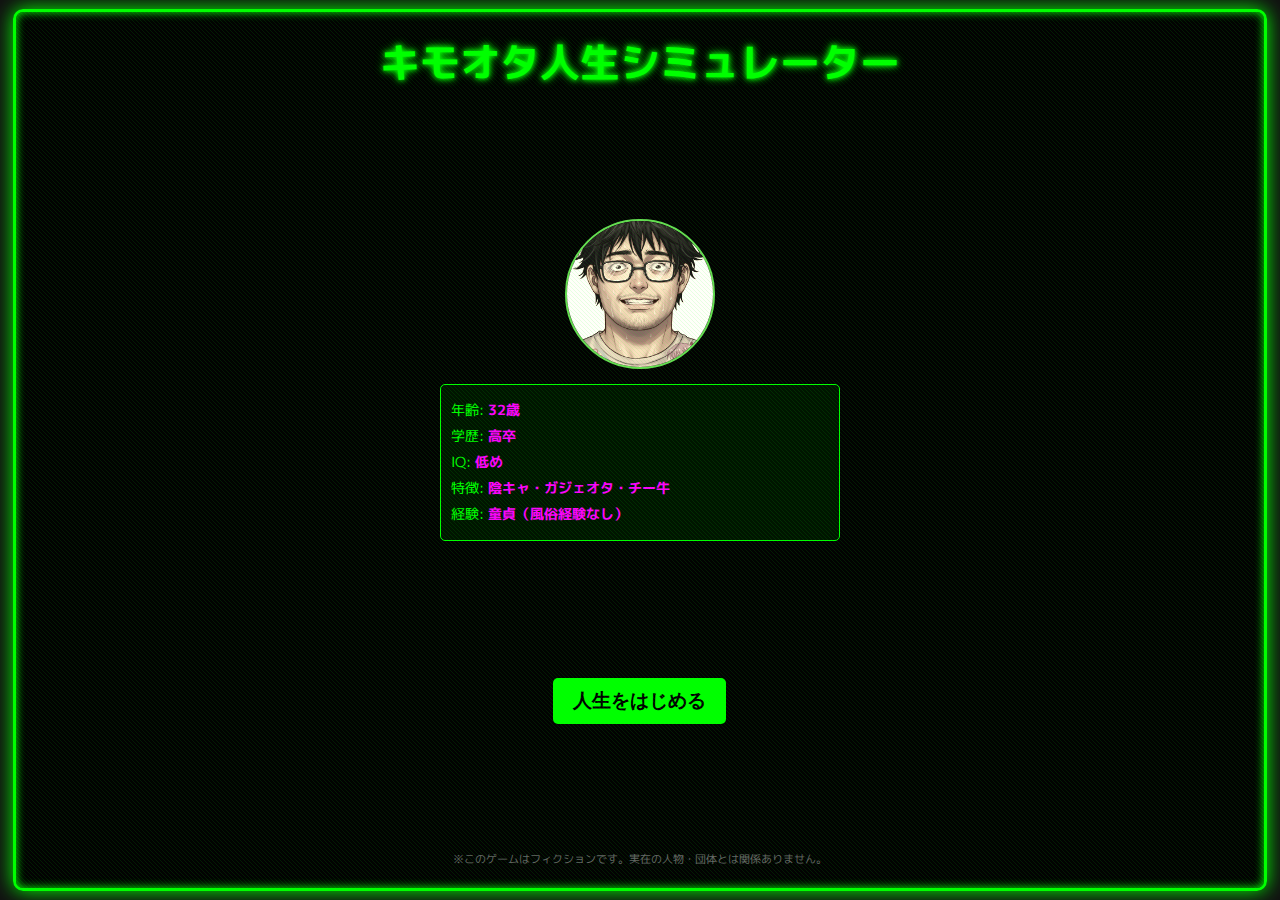
<file: index.html>
<!DOCTYPE html>
<html lang="ja">
<head>
    <meta charset="UTF-8">
    <meta name="viewport" content="width=device-width, initial-scale=1.0, maximum-scale=1.0, user-scalable=no">
    <title>キモオタ人生シミュレーター</title>
    <link rel="stylesheet" href="style.css">
    <link rel="preconnect" href="https://fonts.googleapis.com">
    <link rel="preconnect" href="https://fonts.gstatic.com" crossorigin>
    <link href="https://fonts.googleapis.com/css2?family=M+PLUS+1p:wght@400;700&display=swap" rel="stylesheet">
</head>
<body>
    <div id="game-container">
        <div id="title-screen" class="screen active">
            <h1 class="glitch-text">キモオタ人生シミュレーター</h1>
            <div class="character-intro">
                <img id="main-character" src="images/character.png" alt="キモオタ">
                <div class="character-stats">
                    <p>年齢: <span class="highlight">32歳</span></p>
                    <p>学歴: <span class="highlight">高卒</span></p>
                    <p>IQ: <span class="highlight">低め</span></p>
                    <p>特徴: <span class="highlight">陰キャ・ガジェオタ・チー牛</span></p>
                    <p>経験: <span class="highlight">童貞（風俗経験なし）</span></p>
                </div>
            </div>
            <button id="start-button" class="glitch-button">人生をはじめる</button>
            <div class="disclaimer">※このゲームはフィクションです。実在の人物・団体とは関係ありません。</div>
        </div>

        <div id="game-screen" class="screen">
            <div id="stats-bar">
                <div class="stat">
                    <span class="stat-label">精神力</span>
                    <div class="stat-bar">
                        <div id="mental-bar" class="stat-fill"></div>
                    </div>
                </div>
                <div class="stat">
                    <span class="stat-label">社会性</span>
                    <div class="stat-bar">
                        <div id="social-bar" class="stat-fill"></div>
                    </div>
                </div>
                <div class="stat">
                    <span class="stat-label">オタク度</span>
                    <div class="stat-bar">
                        <div id="otaku-bar" class="stat-fill"></div>
                    </div>
                </div>
                <div class="stat">
                    <span class="stat-label">ガジェット数</span>
                    <span id="gadget-count">0</span>
                </div>
            </div>

            <div id="scene-container">
                <div id="scene-image"></div>
                <div id="dialogue-box">
                    <p id="dialogue-text"></p>
                </div>
                <div id="choices-container"></div>
            </div>

            <div id="inventory-button">持ち物</div>
        </div>

        <div id="inventory-screen" class="screen">
            <h2>ガジェットコレクション</h2>
            <div id="gadget-grid"></div>
            <button id="close-inventory" class="glitch-button">閉じる</button>
        </div>

        <div id="game-over-screen" class="screen">
            <h2 id="ending-title"></h2>
            <p id="ending-description"></p>
            <div id="ending-stats"></div>
            <button id="restart-button" class="glitch-button">もう一度プレイ</button>
            <div id="share-options">
                <button id="share-twitter" class="glitch-button">Share on X</button>
                <button id="share-instagram" class="glitch-button">Share on Instagram</button>
            </div>
        </div>
    </div>

    <script src="game.js"></script>
</body>
</html>
</file>
<file: style.css>
/* 基本スタイル */
* {
    margin: 0;
    padding: 0;
    box-sizing: border-box;
}

html {
    overflow-y: scroll;
}

body {
    font-family: 'M PLUS 1p', sans-serif;
    background-color: #000;
    color: #0f0;
    overflow-x: hidden;
    /* 背景画像は使用せず、単色の背景色を使用 */
    background-color: #111;
    margin: 0;
    padding: 0;
    width: 100%;
}

#game-container {
    width: 100%;
    min-height: 100vh;
    display: flex;
    justify-content: center;
    align-items: center;
    position: relative;
    overflow: hidden;
}

.screen {
    display: none;
    width: 98%;
    max-width: 1400px;
    min-height: 98vh;
    background-color: rgba(0, 0, 0, 0.85);
    border: 3px solid #0f0;
    border-radius: 10px;
    padding: 20px;
    position: relative;
    box-shadow: 0 0 20px #0f0, inset 0 0 10px #0f0;
    overflow-y: auto;
    margin: 1vh auto;
    box-sizing: border-box;
}

.screen::before {
    content: '';
    position: absolute;
    top: 0;
    left: 0;
    width: 100%;
    height: 100%;
    background: linear-gradient(45deg, transparent 49%, rgba(15, 255, 15, 0.1) 50%, transparent 51%);
    background-size: 4px 4px;
    pointer-events: none;
    z-index: 1;
}

.screen.active {
    display: flex;
    flex-direction: column;
    align-items: center;
}

/* タイトル画面 */
#title-screen {
    justify-content: space-between;
    text-align: center;
}

.glitch-text {
    font-size: 2.5rem;
    font-weight: bold;
    color: #0f0;
    text-shadow: 0 0 5px #0f0, 0 0 10px #0f0;
    position: relative;
    animation: glitch 3s infinite;
    margin-bottom: 20px;
}

@keyframes glitch {
    0% {
        text-shadow: 0 0 5px #0f0, 0 0 10px #0f0;
        transform: translateX(0);
    }
    5% {
        text-shadow: -2px 0 #ff00ff, 2px 0 #00ffff;
        transform: translateX(2px);
    }
    10% {
        text-shadow: 2px 0 #ff00ff, -2px 0 #00ffff;
        transform: translateX(-2px);
    }
    15% {
        text-shadow: 0 0 5px #0f0, 0 0 10px #0f0;
        transform: translateX(0);
    }
    85% {
        text-shadow: 0 0 5px #0f0, 0 0 10px #0f0;
        transform: translateX(0);
    }
    90% {
        text-shadow: 3px 0 #ff00ff, -3px 0 #00ffff;
        transform: translateX(3px);
    }
    95% {
        text-shadow: -3px 0 #ff00ff, 3px 0 #00ffff;
        transform: translateX(-3px);
    }
    100% {
        text-shadow: 0 0 5px #0f0, 0 0 10px #0f0;
        transform: translateX(0);
    }
}

.character-intro {
    display: flex;
    flex-direction: column;
    align-items: center;
    margin-bottom: 20px;
    width: 100%;
}

#main-character {
    width: 150px;
    height: 150px;
    border-radius: 50%;
    border: 2px solid #0f0;
    margin-bottom: 15px;
    object-fit: cover;
    filter: grayscale(30%) sepia(30%);
    animation: pulse 2s infinite;
}

@keyframes pulse {
    0% {
        box-shadow: 0 0 5px #0f0;
    }
    50% {
        box-shadow: 0 0 20px #0f0;
    }
    100% {
        box-shadow: 0 0 5px #0f0;
    }
}

.character-stats {
    background-color: rgba(0, 30, 0, 0.7);
    padding: 10px;
    border-radius: 5px;
    width: 80%;
    max-width: 400px;
    text-align: left;
    border: 1px solid #0f0;
}

.character-stats p {
    margin: 5px 0;
    font-size: 0.9rem;
}

.highlight {
    color: #ff00ff;
    font-weight: bold;
}

.glitch-button {
    background-color: #0f0;
    color: #000;
    border: none;
    padding: 10px 20px;
    font-size: 1.2rem;
    font-weight: bold;
    border-radius: 5px;
    cursor: pointer;
    position: relative;
    overflow: hidden;
    transition: all 0.3s;
    margin: 10px 0;
}

.glitch-button:hover {
    background-color: #ff00ff;
    transform: scale(1.05);
    box-shadow: 0 0 15px #ff00ff;
}

.glitch-button:active {
    transform: scale(0.95);
}

.disclaimer {
    font-size: 0.7rem;
    color: #666;
    margin-top: 10px;
}

/* ゲーム画面 */
#game-screen {
    display: none;
    flex-direction: column;
    justify-content: space-between;
}

/* 明示的にゲーム画面のアクティブ状態を定義 */
#game-screen.active {
    display: flex;
    flex-direction: column;
    justify-content: space-between;
}

#stats-bar {
    display: flex;
    justify-content: space-between;
    width: 100%;
    padding: 8px;
    background-color: rgba(0, 20, 0, 0.8);
    border-radius: 5px;
    margin-bottom: 5px;
}

.stat {
    display: flex;
    flex-direction: column;
    align-items: center;
    width: 22%;
}

.stat-label {
    font-size: 0.8rem;
    margin-bottom: 3px;
}

.stat-bar {
    width: 100%;
    height: 10px;
    background-color: #333;
    border-radius: 5px;
    overflow: hidden;
}

.stat-fill {
    height: 100%;
    width: 50%;
    background-color: #0f0;
    transition: width 0.5s;
}

#mental-bar {
    background-color: #ff00ff;
}

#social-bar {
    background-color: #00ffff;
}

#otaku-bar {
    background-color: #ffff00;
}

#gadget-count {
    font-size: 1.2rem;
    font-weight: bold;
    color: #ff00ff;
}

#scene-container {
    width: 100%;
    min-height: 0;
    flex: 1;
    display: flex;
    flex-direction: column;
    position: relative;
    gap: 5px;
}

#scene-image {
    width: 100%;
    aspect-ratio: 16/9;
    background-color: #111;
    background-size: contain;
    background-position: center;
    background-repeat: no-repeat;
    border: 1px solid #0f0;
    border-radius: 5px;
    position: relative;
    min-height: 200px;
}

#dialogue-box {
    width: 100%;
    min-height: 70px;
    background-color: rgba(0, 20, 0, 0.8);
    border: 1px solid #0f0;
    border-radius: 5px;
    padding: 8px;
    margin-bottom: 5px;
    overflow-y: auto;
}

#dialogue-text {
    font-size: 1rem;
    line-height: 1.4;
}

#choices-container {
    display: flex;
    flex-direction: column;
    width: 100%;
    gap: 5px;
}

.choice-button {
    background-color: rgba(0, 40, 0, 0.8);
    border: 1px solid #0f0;
    border-radius: 5px;
    padding: 8px 12px;
    text-align: left;
    color: #fff;
    cursor: pointer;
    transition: all 0.2s;
}

.choice-button:hover {
    background-color: rgba(0, 80, 0, 0.8);
    transform: translateX(5px);
}

#inventory-button {
    position: absolute;
    bottom: 10px;
    right: 10px;
    background-color: rgba(0, 40, 0, 0.8);
    border: 1px solid #0f0;
    border-radius: 5px;
    padding: 5px 10px;
    cursor: pointer;
    font-size: 0.9rem;
    transition: all 0.2s;
    z-index: 10;
}

#inventory-button:hover {
    background-color: rgba(0, 80, 0, 0.8);
    box-shadow: 0 0 10px #0f0;
}

/* インベントリ画面 */
#inventory-screen {
    justify-content: flex-start;
}

#inventory-screen h2 {
    color: #0f0;
    margin-bottom: 20px;
    text-align: center;
    width: 100%;
}

#gadget-grid {
    display: grid;
    grid-template-columns: repeat(3, 1fr);
    gap: 15px;
    width: 100%;
    height: 70%;
    overflow-y: auto;
    padding: 10px;
}

.gadget-item {
    background-color: rgba(0, 30, 0, 0.7);
    border: 1px solid #0f0;
    border-radius: 5px;
    padding: 10px;
    display: flex;
    flex-direction: column;
    align-items: center;
    transition: all 0.2s;
}

.gadget-item:hover {
    transform: scale(1.05);
    box-shadow: 0 0 10px #0f0;
}

.gadget-image {
    width: 80px;
    height: 80px;
    object-fit: contain;
    margin-bottom: 5px;
}

.gadget-name {
    font-size: 0.9rem;
    text-align: center;
    color: #0f0;
}

.gadget-description {
    font-size: 0.7rem;
    text-align: center;
    color: #ccc;
    margin-top: 5px;
}

#close-inventory {
    margin-top: auto;
    align-self: center;
}

/* ゲームオーバー画面 */
#game-over-screen {
    justify-content: center;
    text-align: center;
}

#game-over-screen h2 {
    font-size: 2rem;
    color: #ff00ff;
    margin-bottom: 20px;
    animation: glitch 3s infinite;
}

#ending-description {
    font-size: 1.1rem;
    margin-bottom: 20px;
    line-height: 1.5;
}

#ending-stats {
    background-color: rgba(0, 30, 0, 0.7);
    padding: 15px;
    border-radius: 5px;
    width: 80%;
    margin: 0 auto 20px;
    text-align: left;
    border: 1px solid #0f0;
}

#share-options {
    display: flex;
    justify-content: center;
    gap: 20px;
    margin-top: 20px;
}

#share-options button {
    display: flex;
    align-items: center;
    justify-content: center;
    gap: 8px;
    background-color: #1a1a1a;
    color: #fff;
    border: 2px solid #0f0;
    padding: 12px 24px;
    font-size: 1.1rem;
    font-weight: bold;
    border-radius: 8px;
    cursor: pointer;
    position: relative;
    overflow: hidden;
    transition: all 0.3s;
}

#share-options button::before {
    content: '';
    width: 24px;
    height: 24px;
    background-size: contain;
    background-repeat: no-repeat;
    background-position: center;
}

#share-twitter::before {
    background-image: url('images/twitter-icon.svg');
}

#share-instagram::before {
    background-image: url('images/instagram-icon.svg');
}

#share-options button:hover {
    background-color: #333;
    transform: translateY(-2px);
    box-shadow: 0 0 15px rgba(0, 255, 0, 0.5);
}

#share-options button:active {
    transform: translateY(0);
}

/* レスポンシブデザイン */
@media (max-width: 768px) {
    .glitch-text {
        font-size: 1.8rem;
    }
    
    #stats-bar {
        flex-wrap: wrap;
    }
    
    .stat {
        width: 45%;
        margin-bottom: 10px;
    }
    
    #gadget-grid {
        grid-template-columns: repeat(2, 1fr);
    }
    
    #game-container {
        height: auto;
        min-height: 100vh;
    }
    
    .screen {
        height: auto;
        min-height: 90vh;
    }
}

@media (max-width: 480px) {
    .screen {
        width: 95%;
        height: auto;
        min-height: 100vh;
        padding: 15px;
        margin: 0;
    }
    
    .glitch-text {
        font-size: 1.5rem;
    }
    
    .character-stats {
        width: 95%;
    }
    
    #gadget-grid {
        grid-template-columns: 1fr;
    }
    
    #scene-image {
        min-height: 150px;
        aspect-ratio: 16/10;
    }
    
    #scene-container {
        height: auto;
        gap: 10px;
    }
    
    #dialogue-box {
        min-height: 60px;
        padding: 10px;
    }
    
    #choices-container {
        margin-bottom: 50px;
        padding-bottom: 10px;
    }
    
    .choice-button {
        padding: 12px;
        font-size: 1.1rem;
        margin-bottom: 5px;
    }
    
    #inventory-button {
        position: fixed;
        bottom: 20px;
        right: 20px;
        padding: 8px 12px;
        font-size: 1rem;
        z-index: 100;
    }
}

/* 特殊効果 */
.crt-effect {
    position: fixed;
    top: 0;
    left: 0;
    width: 100%;
    height: 100%;
    background: linear-gradient(rgba(18, 16, 16, 0) 50%, rgba(0, 0, 0, 0.25) 50%), linear-gradient(90deg, rgba(255, 0, 0, 0.06), rgba(0, 255, 0, 0.02), rgba(0, 0, 255, 0.06));
    background-size: 100% 2px, 3px 100%;
    pointer-events: none;
    z-index: 999;
}

.crt-effect::before {
    content: "";
    position: absolute;
    top: 0;
    left: 0;
    width: 100%;
    height: 100%;
    background: rgba(18, 16, 16, 0.1);
    opacity: 0;
    z-index: 1000;
    pointer-events: none;
    animation: flicker 0.15s infinite;
}

@keyframes flicker {
    0% {
        opacity: 0.27861;
    }
    5% {
        opacity: 0.34769;
    }
    10% {
        opacity: 0.23604;
    }
    15% {
        opacity: 0.90626;
    }
    20% {
        opacity: 0.18128;
    }
    25% {
        opacity: 0.83891;
    }
    30% {
        opacity: 0.65583;
    }
    35% {
        opacity: 0.67807;
    }
    40% {
        opacity: 0.26559;
    }
    45% {
        opacity: 0.84693;
    }
    50% {
        opacity: 0.96019;
    }
    55% {
        opacity: 0.08594;
    }
    60% {
        opacity: 0.20313;
    }
    65% {
        opacity: 0.71988;
    }
    70% {
        opacity: 0.53455;
    }
    75% {
        opacity: 0.37288;
    }
    80% {
        opacity: 0.71428;
    }
    85% {
        opacity: 0.70419;
    }
    90% {
        opacity: 0.7003;
    }
    95% {
        opacity: 0.36108;
    }
    100% {
        opacity: 0.24387;
    }
}

.typing-effect {
    border-right: 2px solid #0f0;
    white-space: nowrap;
    overflow: hidden;
    animation: typing 3.5s steps(40, end), blink-caret 0.75s step-end infinite;
}

@keyframes typing {
    from { width: 0 }
    to { width: 100% }
}

@keyframes blink-caret {
    from, to { border-color: transparent }
    50% { border-color: #0f0 }
}
</file>
